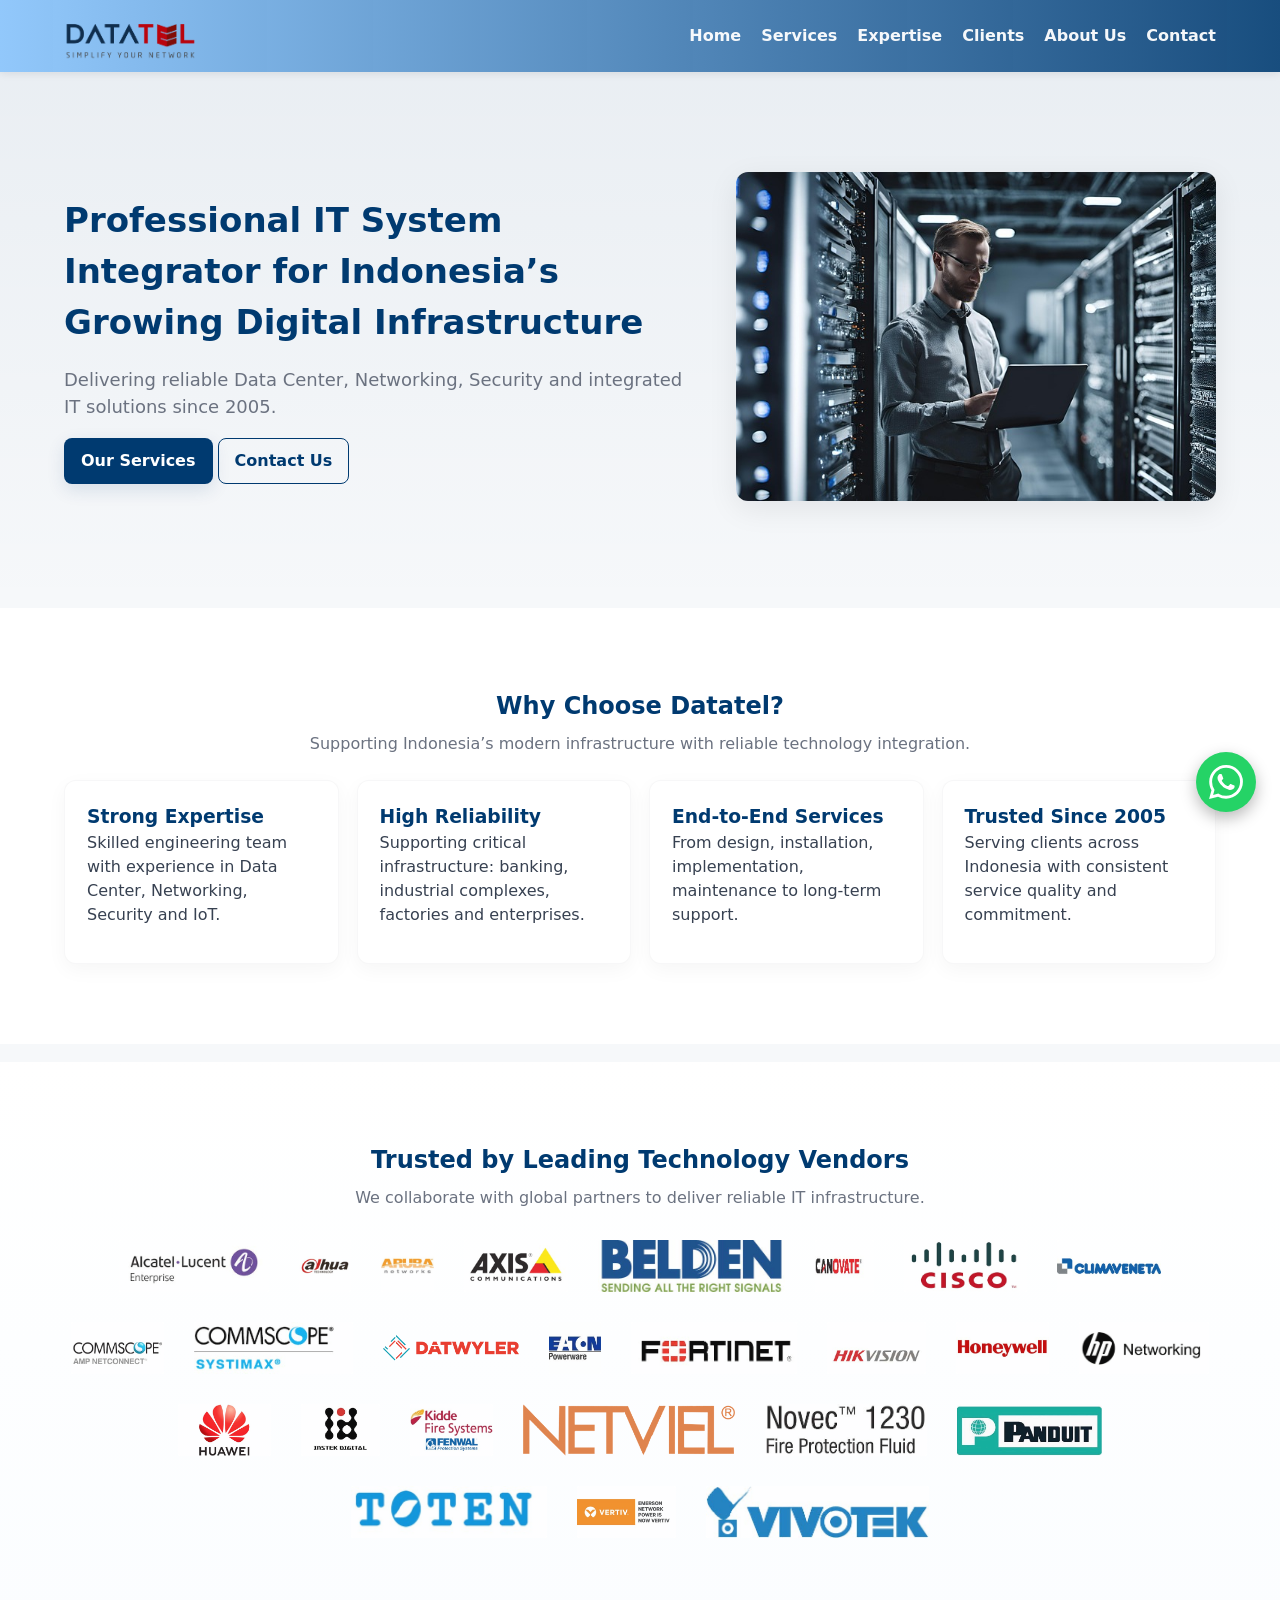
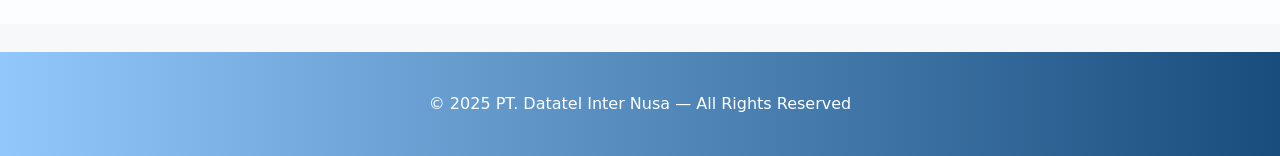
<file: index.html>
<!DOCTYPE html>
<html lang="en">
<head>
  <meta charset="UTF-8">
  <meta name="viewport" content="width=device-width, initial-scale=1.0">
  <title>PT. Datatel Inter Nusa – Professional IT System Integrator</title>

  <!-- Main Stylesheet -->
  <link rel="stylesheet" href="assets/css/style.css">
</head>
<body>

  <!-- ===============================
        NAVBAR
  ================================ -->
  <header class="site-header">
    <div class="container header-inner">

      <!-- Logo -->
      <a href="index.html">
        <img src="assets/images/logo-datatel2.png" class="logo" alt="Datatel Logo">
      </a>

      <!-- Menu -->
      <nav class="main-nav">
        <ul>
          <li><a href="index.html" class="active">Home</a></li>
          <li><a href="services.html">Services</a></li>
          <li><a href="expertise.html">Expertise</a></li>
          <li><a href="clients.html">Clients</a></li>
          <li><a href="about.html" >About Us</a></li>
          <li><a href="contact.html">Contact</a></li>
        </ul>
      </nav>

      <!-- Mobile Menu Button -->
      <button class="nav-toggle">
        <span></span><span></span><span></span>
      </button>

    </div>
  </header>

  <!-- ===============================
        HERO SECTION
  ================================ -->
  <section class="hero">
    <div class="container hero-grid">

      <!-- Text -->
      <div>
        <h1>
          Professional IT System Integrator for Indonesia’s Growing Digital Infrastructure
        </h1>
        <p class="lead">
          Delivering reliable Data Center, Networking, Security and integrated IT solutions since 2005.
        </p>

        <a href="services.html" class="btn primary">Our Services</a>
        <a href="contact.html" class="btn outline">Contact Us</a>
      </div>

      <!-- Image -->
      <div class="hero-image">
        <img src="assets/images/datacenter1.jpg" alt="Data Center Engineer">
      </div>

    </div>
  </section>

  <!-- ===============================
        ABOUT / CAPABILITIES
  ================================ -->
  <section class="section">
    <div class="container">

      <div class="section-header">
        <h2>Why Choose Datatel?</h2>
        <p>Supporting Indonesia’s modern infrastructure with reliable technology integration.</p>
      </div>

      <div class="cards-grid">

        <div class="card">
          <h3>Strong Expertise</h3>
          <p>
            Skilled engineering team with experience in Data Center, Networking, Security and IoT.
          </p>
        </div>

        <div class="card">
          <h3>High Reliability</h3>
          <p>
            Supporting critical infrastructure: banking, industrial complexes, factories and enterprises.
          </p>
        </div>

        <div class="card">
          <h3>End-to-End Services</h3>
          <p>
            From design, installation, implementation, maintenance to long-term support.
          </p>
        </div>

        <div class="card">
          <h3>Trusted Since 2005</h3>
          <p>
            Serving clients across Indonesia with consistent service quality and commitment.
          </p>
        </div>

      </div>

    </div>
  </section>

  <!-- ===============================
        PARTNER LOGOS
  ================================ -->
  <section class="section alt">
    <div class="container">

      <div class="section-header">
        <h2>Trusted by Leading Technology Vendors</h2>
        <p>We collaborate with global partners to deliver reliable IT infrastructure.</p>
      </div>

      <div class="logo-grid clients">
        <img src="assets/images/partners/alcatel.jpg" alt="Alcatel-Lucent">
        <img src="assets/images/partners/alhua.jpg" alt="Alhua-Technology">
        <img src="assets/images/partners/aruba.jpg" alt="Aruba-Networks">
        <img src="assets/images/partners/axis.jpg" alt="Axis-Communications">
        <img src="assets/images/partners/belden.jpg" alt="Belden">
        <img src="assets/images/partners/canovate.jpg" alt="Canovate">
        <img src="assets/images/partners/cisco.jpg" alt="Cisco">
        <img src="assets/images/partners/climaveneta.jpg" alt="Climaveneta">
        <img src="assets/images/partners/commescope-amp.jpg" alt="Commescope-Amp-Netconnect">
        <img src="assets/images/partners/commscope-systimax.jpg" alt="Commescope-Systimax">
        <img src="assets/images/partners/datwyler.png" alt="Datwyler">
        <img src="assets/images/partners/eaton.jpg" alt="Eaton-Powerware">
        <img src="assets/images/partners/fortinet.jpg" alt="Fortinet">
        <img src="assets/images/partners/hikvision.jpg" alt="Hikvision">
        <img src="assets/images/partners/honeywell.jpg" alt="Honeywell">
        <img src="assets/images/partners/hp.jpg" alt="HP-Networking">
        <img src="assets/images/partners/huawei.jpg" alt="Huawei">
        <img src="assets/images/partners/instek.jpg" alt="Instek-Digital">
        <img src="assets/images/partners/kidde.jpg" alt="Kidde-Fire-Systems">
        <img src="assets/images/partners/netviel.png" alt="Netviel">
        <img src="assets/images/partners/novec.jpg" alt="Novec-Fire-Protection-Fluid">
        <img src="assets/images/partners/panduit.jpg" alt="Panduit">
        <img src="assets/images/partners/toten.jpg" alt="Toten">
        <img src="assets/images/partners/vertiv.jpg" alt="Vetiv">
        <img src="assets/images/partners/vivotek.jpg" alt="Vivotek">

      </div>

    </div>
  </section>

  <!-- ===============================
        FOOTER
  ================================ -->
  <footer class="site-footer">
    <div class="container footer-inner-text">
      <p>© 2025 PT. Datatel Inter Nusa — All Rights Reserved</p>
    </div>
  </footer>

  <script src="assets/js/main.js"></script>
  <script src="assets/js/floating-buttons.js"></script>
</body>
</html>
</file>
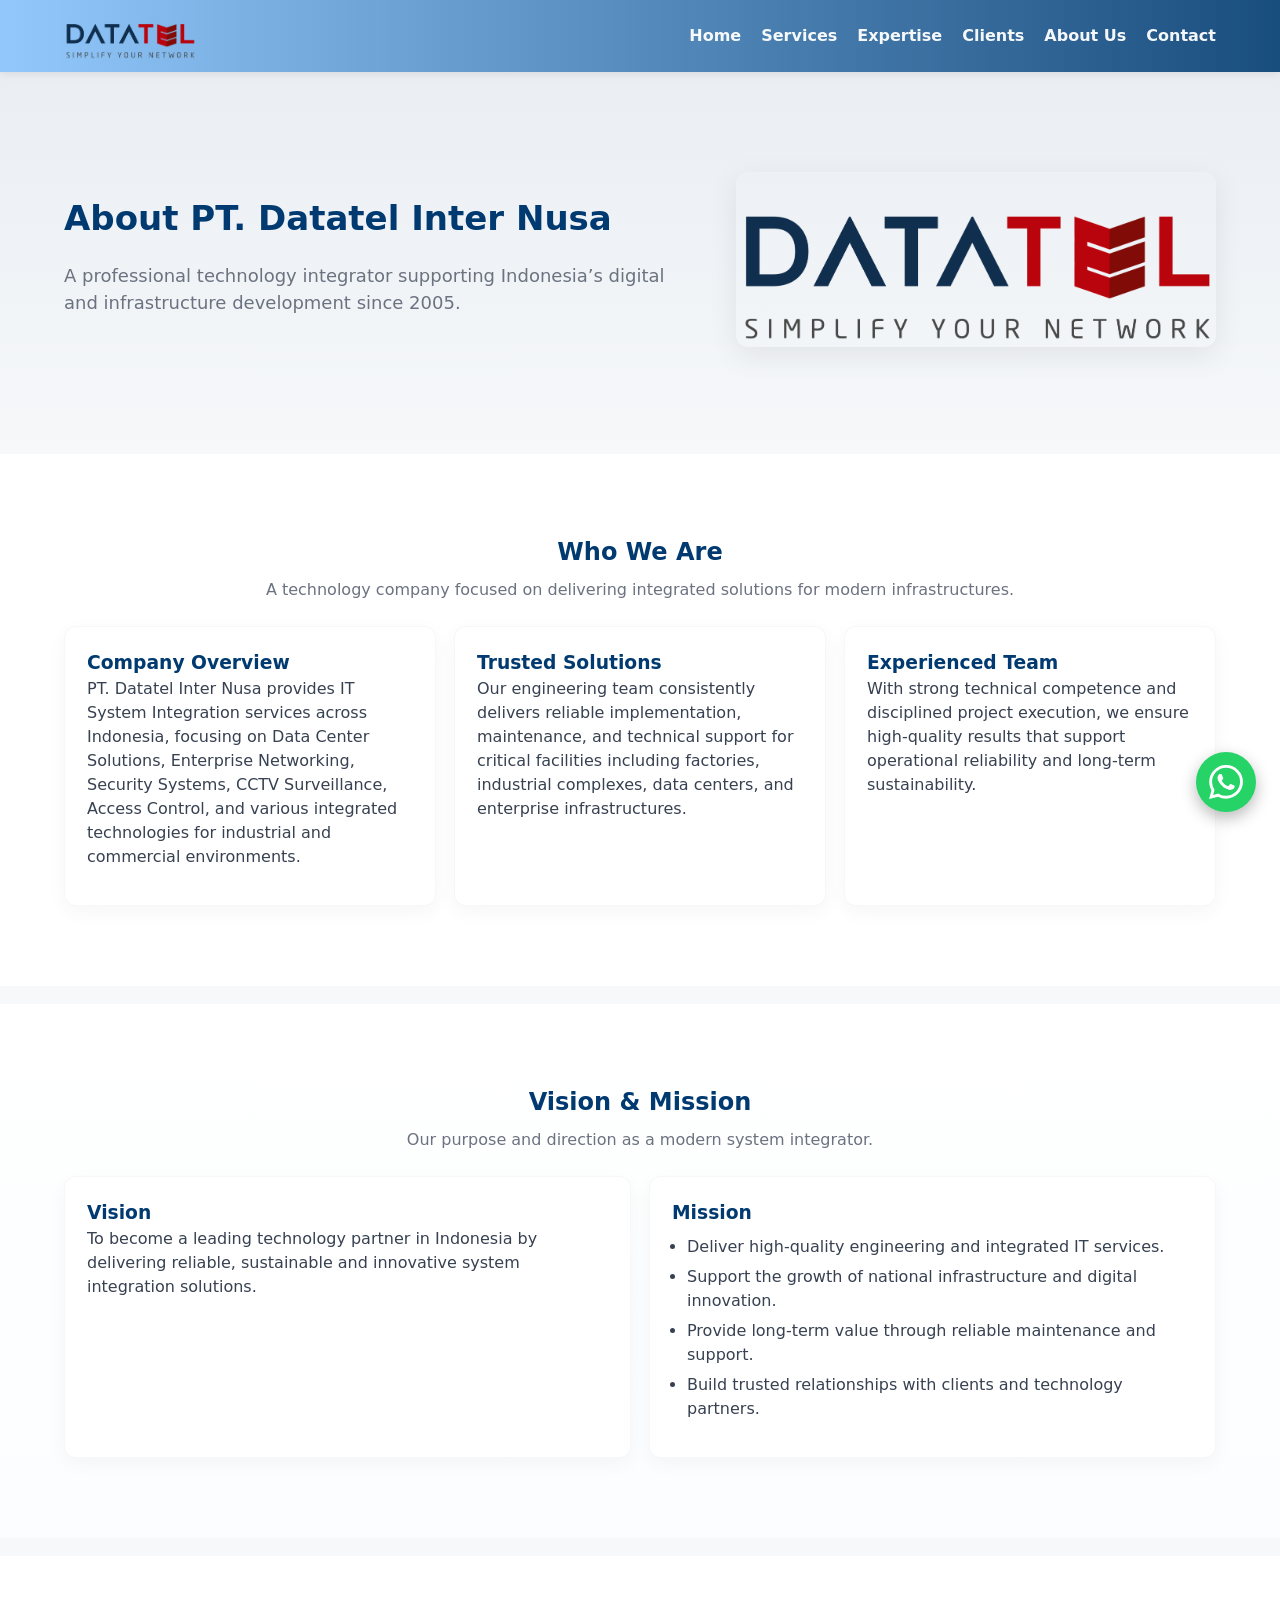
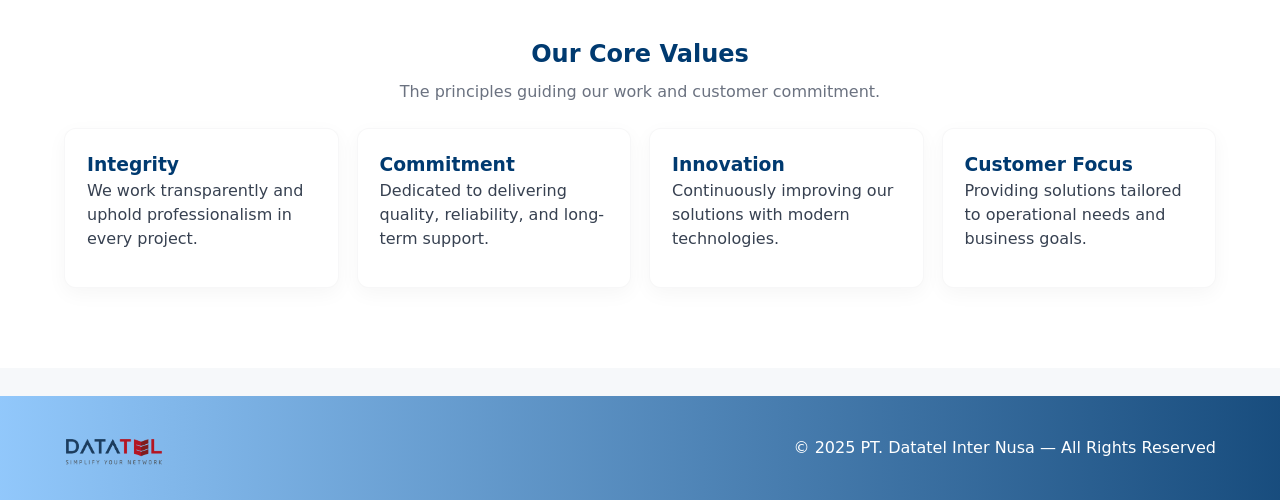
<file: about.html>
<!DOCTYPE html>
<html lang="en">
<head>
  <meta charset="UTF-8">
  <meta name="viewport" content="width=device-width, initial-scale=1.0">
  <title>About Us – Datatel</title>
  <link rel="stylesheet" href="assets/css/style.css">
</head>
<body>

<!-- NAVBAR -->
<header class="site-header">
  <div class="container header-inner">
    <a href="index.html"><img src="assets/images/logo-datatel2.png" class="logo"></a>

    <nav class="main-nav">
      <ul>
        <li><a href="index.html">Home</a></li>
        <li><a href="services.html">Services</a></li>
        <li><a href="expertise.html">Expertise</a></li>
        <li><a href="clients.html">Clients</a></li>
        <li><a href="about.html" class="active">About Us</a></li>
        <li><a href="contact.html">Contact</a></li>
      </ul>
    </nav>

    <button class="nav-toggle"><span></span><span></span><span></span></button>
  </div>
</header>

<!-- HERO / INTRO -->
<section class="hero">
  <div class="container hero-grid">
    <div>
      <h1>About PT. Datatel Inter Nusa</h1>
      <p class="lead">
        A professional technology integrator supporting Indonesia’s digital and infrastructure development since 2005.
      </p>
    </div>

    <div class="hero-image">
      <img src="assets/images/logo-datatel2.png" alt="Datatel Engineer">
    </div>
  </div>
</section>

<!-- COMPANY STORY -->
<section class="section">
  <div class="container">
    <div class="section-header">
      <h2>Who We Are</h2>
      <p>A technology company focused on delivering integrated solutions for modern infrastructures.</p>
    </div>

    <div class="cards-grid">

      <div class="card">
        <h3>Company Overview</h3>
        <p>
          PT. Datatel Inter Nusa provides IT System Integration services across Indonesia, focusing on 
          Data Center Solutions, Enterprise Networking, Security Systems, CCTV Surveillance, 
          Access Control, and various integrated technologies for industrial and commercial environments.
        </p>
      </div>

      <div class="card">
        <h3>Trusted Solutions</h3>
        <p>
          Our engineering team consistently delivers reliable implementation, maintenance, and technical 
          support for critical facilities including factories, industrial complexes, data centers, and 
          enterprise infrastructures.
        </p>
      </div>

      <div class="card">
        <h3>Experienced Team</h3>
        <p>
          With strong technical competence and disciplined project execution, we ensure high-quality 
          results that support operational reliability and long-term sustainability.
        </p>
      </div>

    </div>
  </div>
</section>

<!-- VISION & MISSION -->
<section class="section alt">
  <div class="container">

    <div class="section-header">
      <h2>Vision & Mission</h2>
      <p>Our purpose and direction as a modern system integrator.</p>
    </div>

    <div class="cards-grid">

      <div class="card">
        <h3>Vision</h3>
        <p>
          To become a leading technology partner in Indonesia by delivering reliable, 
          sustainable and innovative system integration solutions.
        </p>
      </div>

      <div class="card">
        <h3>Mission</h3>
        <ul style="margin-left: 15px; color: #555;">
          <li>Deliver high-quality engineering and integrated IT services.</li>
          <li>Support the growth of national infrastructure and digital innovation.</li>
          <li>Provide long-term value through reliable maintenance and support.</li>
          <li>Build trusted relationships with clients and technology partners.</li>
        </ul>
      </div>

    </div>

  </div>
</section>

<!-- CORE VALUES -->
<section class="section">
  <div class="container">

    <div class="section-header">
      <h2>Our Core Values</h2>
      <p>The principles guiding our work and customer commitment.</p>
    </div>

    <div class="cards-grid">

      <div class="card">
        <h3>Integrity</h3>
        <p>We work transparently and uphold professionalism in every project.</p>
      </div>

      <div class="card">
        <h3>Commitment</h3>
        <p>Dedicated to delivering quality, reliability, and long-term support.</p>
      </div>

      <div class="card">
        <h3>Innovation</h3>
        <p>Continuously improving our solutions with modern technologies.</p>
      </div>

      <div class="card">
        <h3>Customer Focus</h3>
        <p>Providing solutions tailored to operational needs and business goals.</p>
      </div>

    </div>

  </div>
</section>

<!-- FOOTER -->
<footer class="site-footer">
  <div class="container footer-inner">
    <img src="assets/images/logo-datatel2.png" class="logo-small">
    <p>© 2025 PT. Datatel Inter Nusa — All Rights Reserved</p>
  </div>
</footer>

  <script src="assets/js/main.js"></script>
  <script src="assets/js/floating-buttons.js"></script>
</body>
</html>
</file>
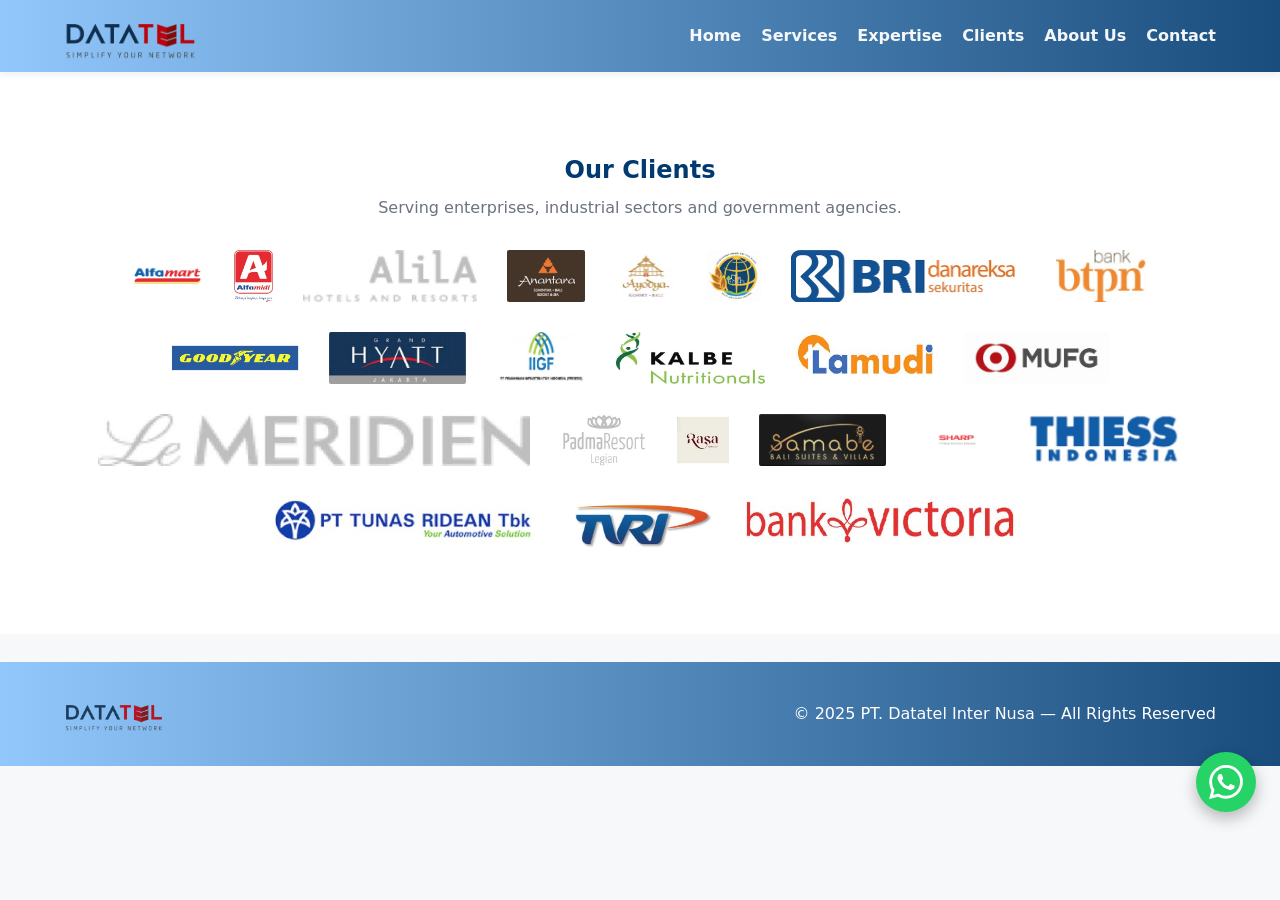
<file: clients.html>
<!DOCTYPE html>
<html lang="en">
<head>
  <meta charset="UTF-8">
  <meta name="viewport" content="width=device-width, initial-scale=1.0">
  <title>Clients – Datatel</title>
  <link rel="stylesheet" href="assets/css/style.css">
</head>
<body>

<header class="site-header">
  <div class="container header-inner">
    <a href="index.html"><img src="assets/images/logo-datatel2.png" class="logo"></a>
    <nav class="main-nav">
      <ul>
        <li><a href="index.html">Home</a></li>
        <li><a href="services.html">Services</a></li>
        <li><a href="expertise.html">Expertise</a></li>
        <li><a href="clients.html" class="active">Clients</a></li>
        <li><a href="about.html" >About Us</a></li>
        <li><a href="contact.html">Contact</a></li>
      </ul>
    </nav>
    <button class="nav-toggle"><span></span><span></span><span></span></button>
  </div>
</header>

<section class="section">
  <div class="container">

    <div class="section-header">
      <h2>Our Clients</h2>
      <p>Serving enterprises, industrial sectors and government agencies.</p>
    </div>

    <div class="logo-grid clients">
      <img src="assets/images/client/Alfa.jpg">
      <img src="assets/images/client/alfamidi.jpg">
      <img src="assets/images/client/alila.jpg">
      <img src="assets/images/client/anantara.jpg">
      <img src="assets/images/client/ayooya.jpg">
      <img src="assets/images/client/BPN.jpg">
      <img src="assets/images/client/BRI.jpg">
      <img src="assets/images/client/BTPN.jpg">
      <img src="assets/images/client/goodyear.jpg">
      <img src="assets/images/client/grandhyatt.jpg">
      <img src="assets/images/client/IIGF.jpg">
      <img src="assets/images/client/kalbe.jpg">
      <img src="assets/images/client/LAMUDI.jpg">
      <img src="assets/images/client/MUFG.jpg">
      <img src="assets/images/client/meridien.jpg">
      <img src="assets/images/client/padmaresort.jpg">
      <img src="assets/images/client/rasa.jpg">
      <img src="assets/images/client/samabe.jpg">
      <img src="assets/images/client/sharp.jpg">
      <img src="assets/images/client/THIESS.jpg">
      <img src="assets/images/client/TUNASRIDEAN.jpg">
      <img src="assets/images/client/TVRI.jpg">
      <img src="assets/images/client/VICTORIA.jpg">
    </div>

  </div>
</section>

<footer class="site-footer">
  <div class="container footer-inner">
    <img src="assets/images/logo-datatel2.png" class="logo-small">
    <p>© 2025 PT. Datatel Inter Nusa — All Rights Reserved</p>
  </div>
</footer>

  <script src="assets/js/main.js"></script>
  <script src="assets/js/floating-buttons.js"></script>
</body>
</html>
</file>
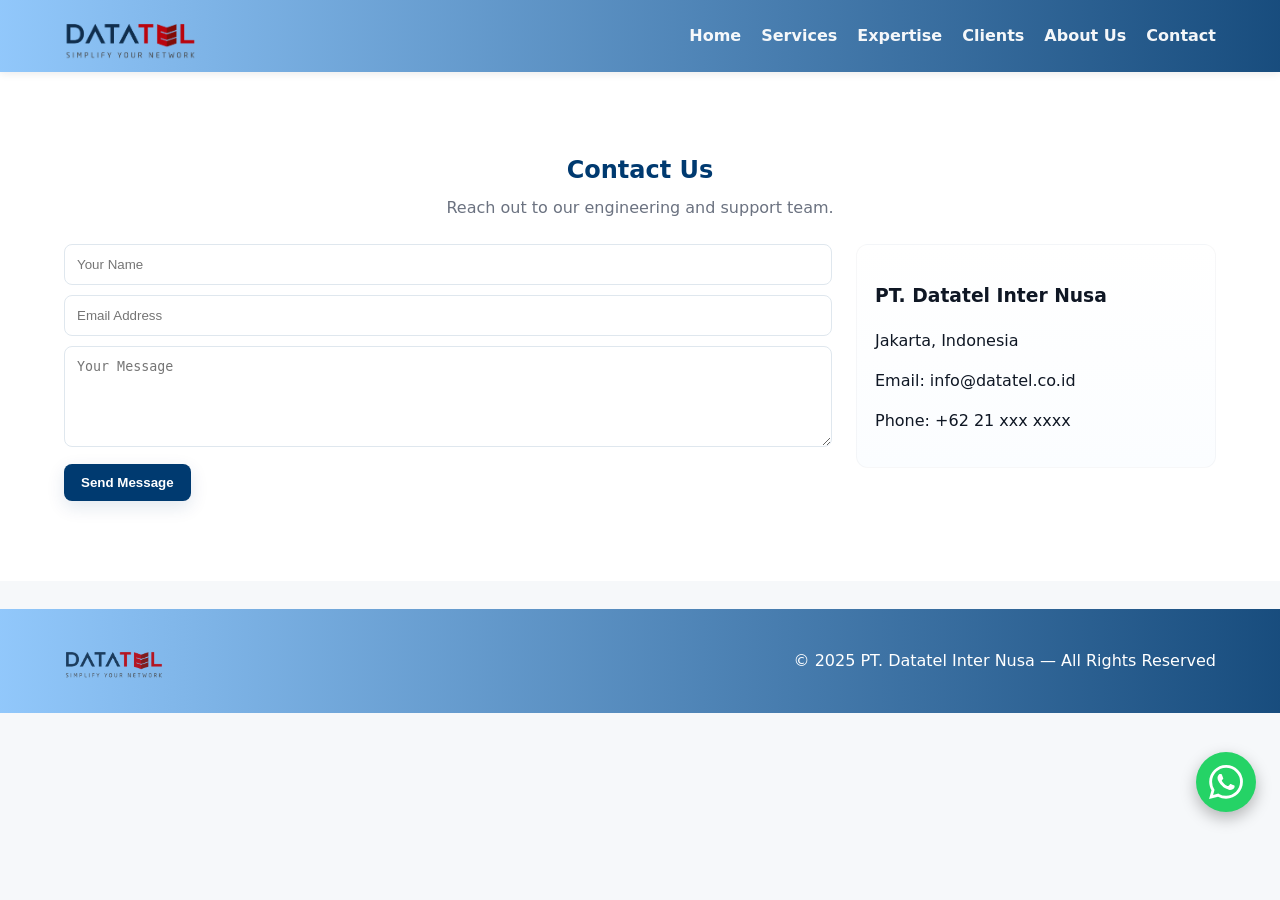
<file: contact.html>
<!DOCTYPE html>
<html lang="en">
<head>
  <meta charset="UTF-8">
  <meta name="viewport" content="width=device-width, initial-scale=1.0">
  <title>Contact – Datatel</title>
  <link rel="stylesheet" href="assets/css/style.css">
</head>
<body>

<header class="site-header">
  <div class="container header-inner">
    <a href="index.html"><img src="assets/images/logo-datatel2.png" class="logo"></a>
    <nav class="main-nav">
      <ul>
        <li><a href="index.html">Home</a></li>
        <li><a href="services.html">Services</a></li>
        <li><a href="expertise.html">Expertise</a></li>
        <li><a href="clients.html">Clients</a></li>
        <li><a href="about.html" >About Us</a></li>
        <li><a href="contact.html" class="active">Contact</a></li>
      </ul>
    </nav>
    <button class="nav-toggle"><span></span><span></span><span></span></button>
  </div>
</header>

<section class="section">
  <div class="container">

    <div class="section-header">
      <h2>Contact Us</h2>
      <p>Reach out to our engineering and support team.</p>
    </div>

    <div class="contact-grid">

      <form class="contact-form">
        <input type="text" placeholder="Your Name">
        <input type="email" placeholder="Email Address">
        <textarea rows="5" placeholder="Your Message"></textarea>
        <button class="btn primary">Send Message</button>
      </form>

      <div class="contact-info">
        <h3>PT. Datatel Inter Nusa</h3>
        <p>Jakarta, Indonesia</p>
        <p>Email: info@datatel.co.id</p>
        <p>Phone: +62 21 xxx xxxx</p>
      </div>

    </div>

  </div>
</section>

<footer class="site-footer">
  <div class="container footer-inner">
    <img src="assets/images/logo-datatel2.png" class="logo-small">
    <p>© 2025 PT. Datatel Inter Nusa — All Rights Reserved</p>
  </div>
</footer>

  <script src="assets/js/main.js"></script>
  <script src="assets/js/floating-buttons.js"></script>
</body>
</html>
</file>
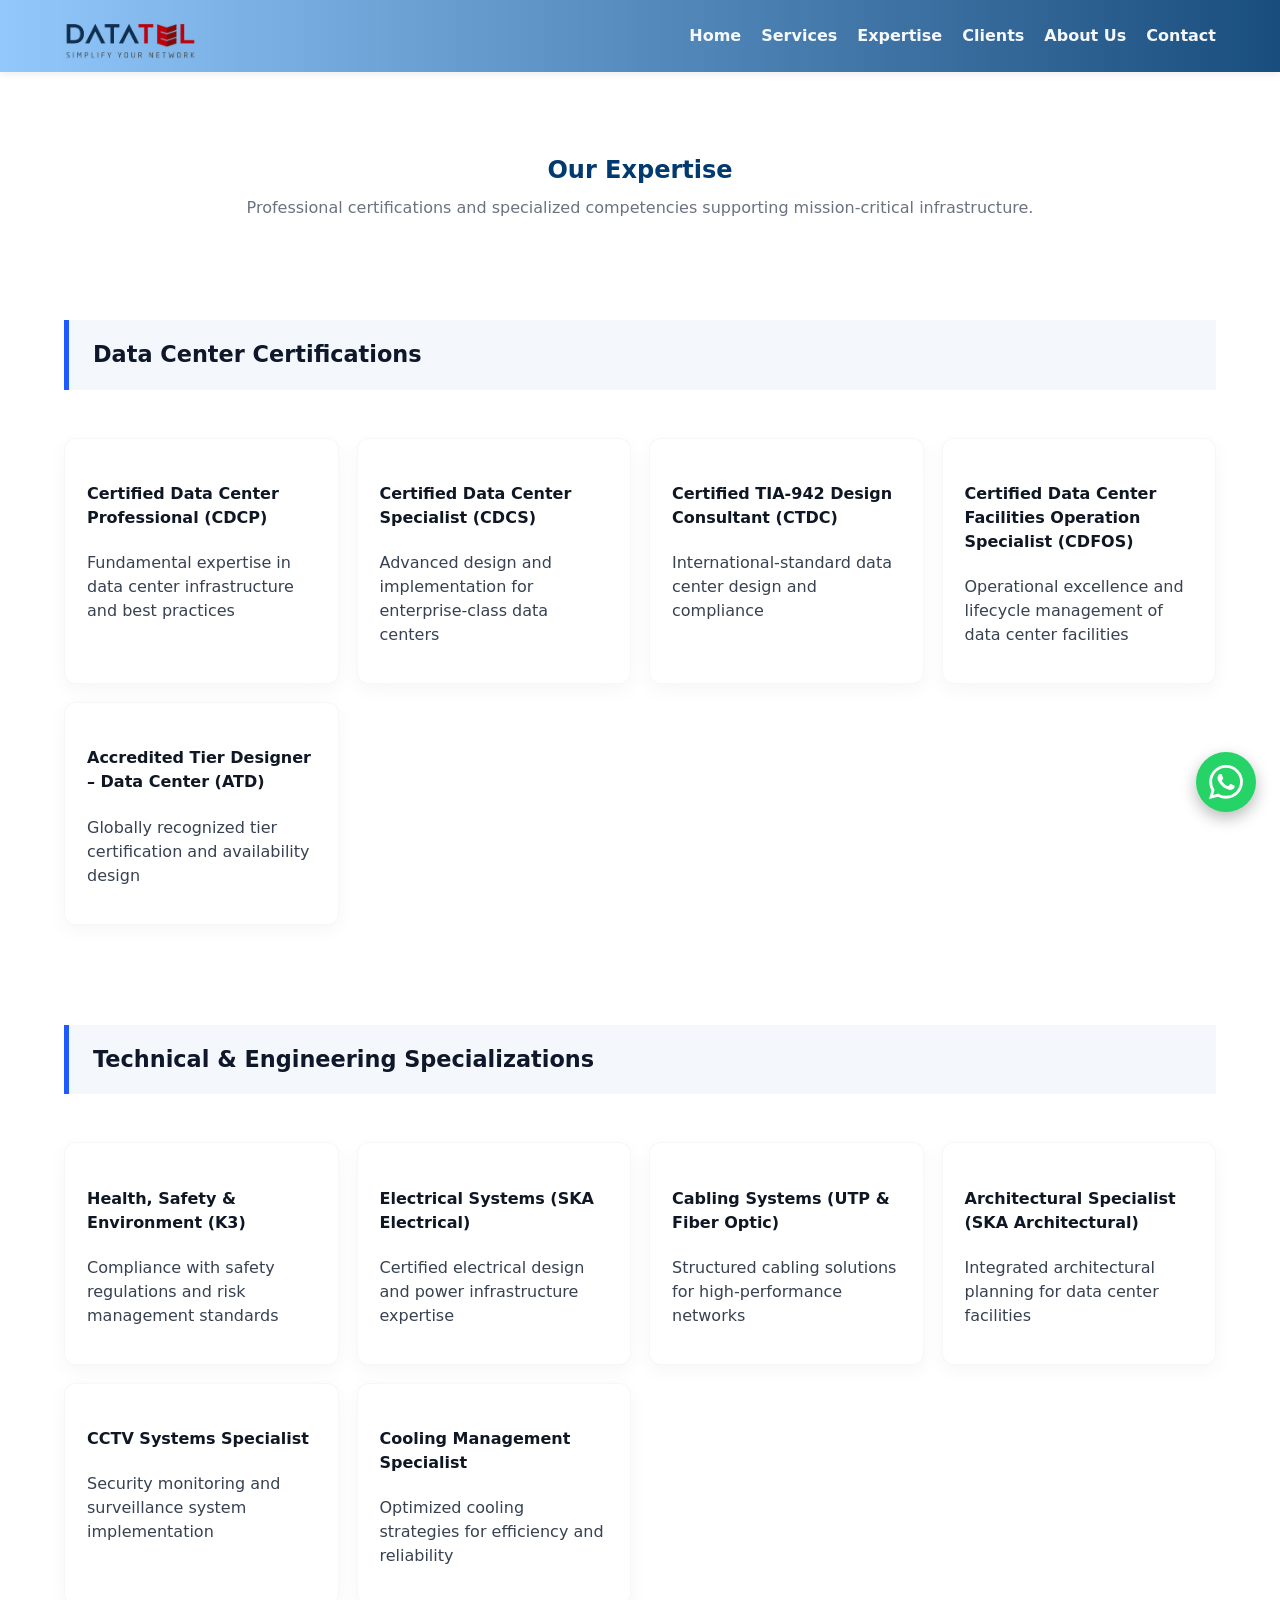
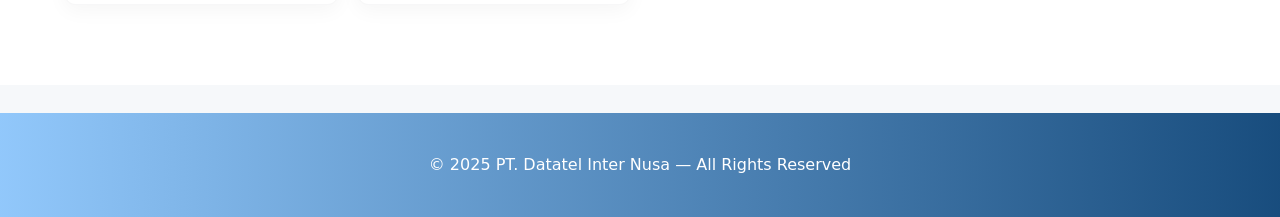
<file: expertise.html>
<!DOCTYPE html>
<html lang="en">
<head>
  <meta charset="UTF-8">
  <meta name="viewport" content="width=device-width, initial-scale=1.0">
  <title>Expertise – Datatel</title>
  <link rel="stylesheet" href="assets/css/style.css">
</head>
<body>

<header class="site-header">
  <div class="container header-inner">
    <a href="index.html"><img src="assets/images/logo-datatel2.png" class="logo"></a>
    <nav class="main-nav">
      <ul>
        <li><a href="index.html">Home</a></li>
        <li><a href="services.html">Services</a></li>
        <li><a href="expertise.html" class="active">Expertise</a></li>
        <li><a href="clients.html">Clients</a></li>
        <li><a href="about.html" >About Us</a></li>
        <li><a href="contact.html">Contact</a></li>
      </ul>
    </nav>
    <button class="nav-toggle"><span></span><span></span><span></span></button>
  </div>
</header>

<section class="section">
  <div class="container">
    <div class="section-header">
      <h2>Our Expertise</h2>
      <p>Professional certifications and specialized competencies supporting
         mission-critical infrastructure.</p>
    </div>

    <!-- Data Center Certifications -->
    <div class="expertise-group">
      <h3 class="expertise-title">Data Center Certifications</h3>

      <div class="cards-grid">
        <div class="card">
          <h4>Certified Data Center Professional (CDCP)</h4>
          <p>Fundamental expertise in data center infrastructure and best practices</p>
        </div>

        <div class="card">
          <h4>Certified Data Center Specialist (CDCS)</h4>
          <p>Advanced design and implementation for enterprise-class data centers</p>
        </div>

        <div class="card">
          <h4>Certified TIA-942 Design Consultant (CTDC)</h4>
          <p>International-standard data center design and compliance</p>
        </div>

        <div class="card">
          <h4>Certified Data Center Facilities Operation Specialist (CDFOS)</h4>
          <p>Operational excellence and lifecycle management of data center facilities</p>
        </div>

        <div class="card">
          <h4>Accredited Tier Designer – Data Center (ATD)</h4>
          <p>Globally recognized tier certification and availability design</p>
        </div>
      </div>
    </div>

    <!-- Technical & Engineering Specializations -->
    <div class="expertise-group">
      <h3 class="expertise-title">Technical & Engineering Specializations</h3>

      <div class="cards-grid">
        <div class="card">
          <h4>Health, Safety & Environment (K3)</h4>
          <p>Compliance with safety regulations and risk management standards</p>
        </div>

        <div class="card">
          <h4>Electrical Systems (SKA Electrical)</h4>
          <p>Certified electrical design and power infrastructure expertise</p>
        </div>

        <div class="card">
          <h4>Cabling Systems (UTP & Fiber Optic)</h4>
          <p>Structured cabling solutions for high-performance networks</p>
        </div>

        <div class="card">
          <h4>Architectural Specialist (SKA Architectural)</h4>
          <p>Integrated architectural planning for data center facilities</p>
        </div>

        <div class="card">
          <h4>CCTV Systems Specialist</h4>
          <p>Security monitoring and surveillance system implementation</p>
        </div>

        <div class="card">
          <h4>Cooling Management Specialist</h4>
          <p>Optimized cooling strategies for efficiency and reliability</p>
        </div>
      </div>
    </div>

  </div>
</section>


<footer class="site-footer">
  <div class="container footer-inner-text">
    <p>© 2025 PT. Datatel Inter Nusa — All Rights Reserved</p>
  </div>
</footer>

  <script src="assets/js/main.js"></script>
  <script src="assets/js/floating-buttons.js"></script>
</body>
</html>
</file>
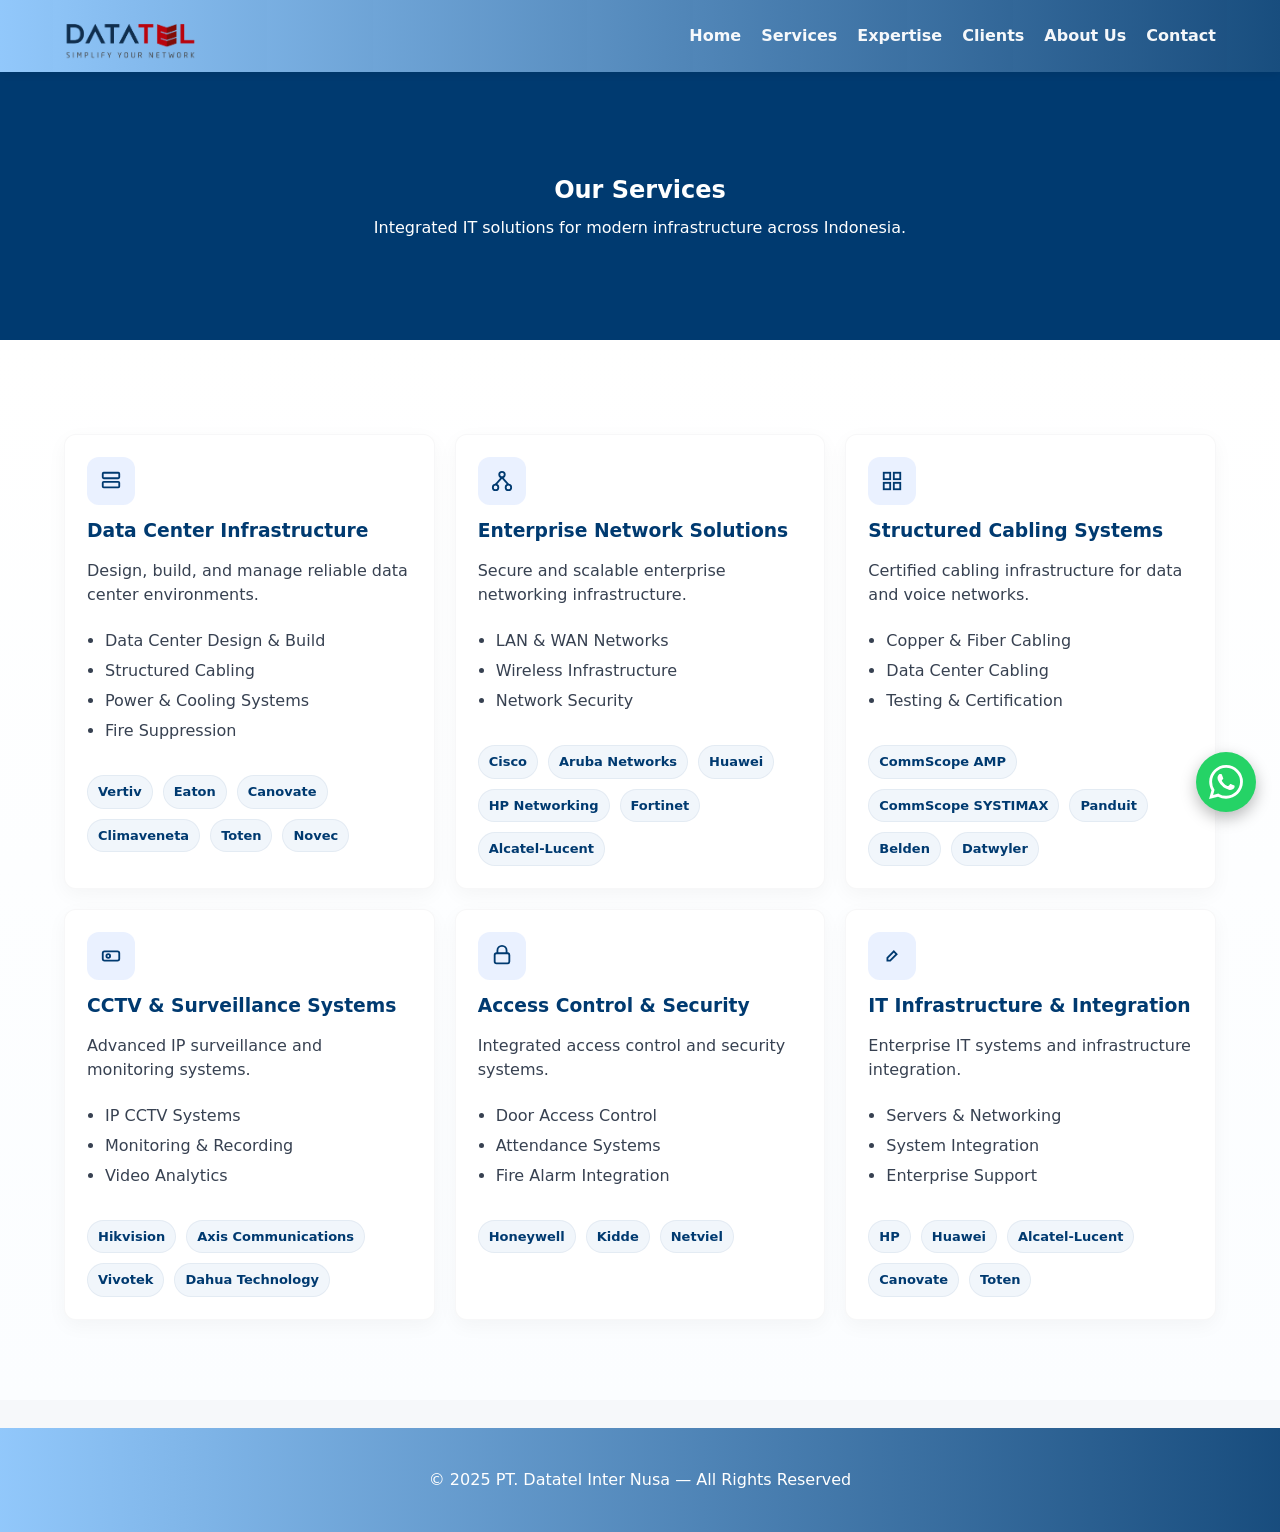
<file: services.html>
<!DOCTYPE html>
<html lang="en">
<head>
  <meta charset="UTF-8">
  <meta name="viewport" content="width=device-width, initial-scale=1.0">
  <title>Services – Datatel</title>
  <link rel="stylesheet" href="assets/css/style.css">
</head>
<body>

<!-- NAVBAR -->
<header class="site-header">
  <div class="container header-inner">
    <a href="index.html">
      <img src="assets/images/logo-datatel2.png" class="logo" alt="Datatel">
    </a>
    <nav class="main-nav">
      <ul>
        <li><a href="index.html">Home</a></li>
        <li><a href="services.html" class="active">Services</a></li>
        <li><a href="expertise.html">Expertise</a></li>
        <li><a href="clients.html">Clients</a></li>
        <li><a href="about.html">About Us</a></li>
        <li><a href="contact.html">Contact</a></li>
      </ul>
    </nav>
    <button class="nav-toggle"><span></span><span></span><span></span></button>
  </div>
</header>

<!-- SERVICES -->
 <section class="page-header">
    <h2>Our Services</h2>
    <p>Integrated IT solutions for modern infrastructure across Indonesia.</p>
  </section>
 
<section class="section alt services">

  <div class="container">
    <div class="cards-grid services-grid">

      <!-- DATA CENTER -->
      <article class="card service-card">
        <div class="service-header">
          <div class="service-icon icon-datacenter"></div>
          <h3>Data Center Infrastructure</h3>
        </div>

        <p>Design, build, and manage reliable data center environments.</p>

        <ul class="service-list">
          <li>Data Center Design & Build</li>
          <li>Structured Cabling</li>
          <li>Power & Cooling Systems</li>
          <li>Fire Suppression</li>
        </ul>

        <div class="badges-grid service-partners">
          <span class="badge">Vertiv</span>
          <span class="badge">Eaton</span>
          <span class="badge">Canovate</span>
          <span class="badge">Climaveneta</span>
          <span class="badge">Toten</span>
          <span class="badge">Novec</span>
        </div>
      </article>

      <!-- ENTERPRISE NETWORK -->
      <article class="card service-card highlight">
        <div class="service-header">
          <div class="service-icon icon-network"></div>
          <h3>Enterprise Network Solutions</h3>
        </div>

        <p>Secure and scalable enterprise networking infrastructure.</p>

        <ul class="service-list">
          <li>LAN & WAN Networks</li>
          <li>Wireless Infrastructure</li>
          <li>Network Security</li>
        </ul>

        <div class="badges-grid service-partners">
          <span class="badge">Cisco</span>
          <span class="badge">Aruba Networks</span>
          <span class="badge">Huawei</span>
          <span class="badge">HP Networking</span>
          <span class="badge">Fortinet</span>
          <span class="badge">Alcatel-Lucent</span>
        </div>
      </article>

      <!-- STRUCTURED CABLING -->
      <article class="card service-card">
        <div class="service-header">
          <div class="service-icon icon-it"></div>
          <h3>Structured Cabling Systems</h3>
        </div>

        <p>Certified cabling infrastructure for data and voice networks.</p>

        <ul class="service-list">
          <li>Copper & Fiber Cabling</li>
          <li>Data Center Cabling</li>
          <li>Testing & Certification</li>
        </ul>

        <div class="badges-grid service-partners">
          <span class="badge">CommScope AMP</span>
          <span class="badge">CommScope SYSTIMAX</span>
          <span class="badge">Panduit</span>
          <span class="badge">Belden</span>
          <span class="badge">Datwyler</span>
        </div>
      </article>

      <!-- CCTV -->
      <article class="card service-card">
        <div class="service-header">
          <div class="service-icon icon-cctv"></div>
          <h3>CCTV & Surveillance Systems</h3>
        </div>

        <p>Advanced IP surveillance and monitoring systems.</p>

        <ul class="service-list">
          <li>IP CCTV Systems</li>
          <li>Monitoring & Recording</li>
          <li>Video Analytics</li>
        </ul>

        <div class="badges-grid service-partners">
          <span class="badge">Hikvision</span>
          <span class="badge">Axis Communications</span>
          <span class="badge">Vivotek</span>
          <span class="badge">Dahua Technology</span>
        </div>
      </article>

      <!-- ACCESS CONTROL -->
      <article class="card service-card">
        <div class="service-header">
          <div class="service-icon icon-access"></div>
          <h3>Access Control & Security</h3>
        </div>

        <p>Integrated access control and security systems.</p>

        <ul class="service-list">
          <li>Door Access Control</li>
          <li>Attendance Systems</li>
          <li>Fire Alarm Integration</li>
        </ul>

        <div class="badges-grid service-partners">
          <span class="badge">Honeywell</span>
          <span class="badge">Kidde</span>
          <span class="badge">Netviel</span>
        </div>
      </article>

      <!-- IT INFRASTRUCTURE -->
      <article class="card service-card">
        <div class="service-header">
          <div class="service-icon icon-managed"></div>
          <h3>IT Infrastructure & Integration</h3>
        </div>

        <p>Enterprise IT systems and infrastructure integration.</p>

        <ul class="service-list">
          <li>Servers & Networking</li>
          <li>System Integration</li>
          <li>Enterprise Support</li>
        </ul>

        <div class="badges-grid service-partners">
          <span class="badge">HP</span>
          <span class="badge">Huawei</span>
          <span class="badge">Alcatel-Lucent</span>
          <span class="badge">Canovate</span>
          <span class="badge">Toten</span>
        </div>
      </article>

    </div>
  </div>
</section>

<!-- FOOTER -->
<footer class="site-footer">
  <div class="container footer-inner-text">
    <p>© 2025 PT. Datatel Inter Nusa — All Rights Reserved</p>
  </div>
</footer>

  <script src="assets/js/main.js"></script>
  <script src="assets/js/floating-buttons.js"></script>
</body>
</html>
</file>
<file: assets/css/style.css>
/* Modern theme style for Datatel (assets/css/style.css) */
:root{
  --primary:#003a70;
  --accent:#0074c8;
  --muted:#6b7280;
  --bg:#f6f8fa;
  --card:#ffffff;
  --radius:12px;
  --max-width:1200px;
  --container-padding:24px;
  --font-family: 'Montserrat', system-ui, -apple-system, "Segoe UI", Roboto, "Helvetica Neue", Arial;
}

*{box-sizing:border-box}
html,body{height:100%}
body{
  margin:0;
  font-family:var(--font-family);
  color:#0f1724;
  background:var(--bg);
  -webkit-font-smoothing:antialiased;
  -moz-osx-font-smoothing:grayscale;
  line-height:1.5;
}

/* container */
.container{
  width:100%;
  max-width:var(--max-width);
  margin:0 auto;
  padding:0 var(--container-padding);
}

/* header */
.site-header{
  background:linear-gradient(90deg, rgba(140, 197, 251, 0.95), rgba(0,58,112,0.90));
  color:white;
  position:sticky;
  top:0;
  z-index:40;
  box-shadow:0 2px 8px rgba(2,6,23,0.08);
}
.header-inner{
  display:flex;
  align-items:center;
  justify-content:space-between;
  gap:16px;
  height:72px;
}
.brand{
  font-weight:700;
  color:white;
  text-decoration:none;
  font-size:18px;
}
.main-nav ul{
  list-style:none;
  display:flex;
  gap:20px;
  margin:0;
  padding:0;
}
.main-nav a{
  color:white;
  text-decoration:none;
  font-weight:600;
  opacity:0.95;
}
.nav-toggle{display:none; background:none; border:0; cursor:pointer;}
.nav-toggle span{display:block; width:22px; height:2px; background:white; margin:4px 0; border-radius:2px;}

/* hero */
.hero{
  padding:100px 0;
  background:linear-gradient(180deg, rgba(0,58,112,0.05), rgba(0,58,112,0.00));
}
.hero-grid{
  display:grid;
  grid-template-columns:1fr 480px;
  gap:32px;
  align-items:center;
}
.hero h1{
  font-size:34px;
  margin:0 0 12px;
  color:var(--primary);
}
.lead{font-size:18px; color:var(--muted); margin-bottom:18px;}
.hero-image img{width:100%; border-radius:12px; box-shadow:0 8px 30px rgba(2,6,23,0.08);}

/* buttons */
.btn{
  display:inline-block;
  padding:10px 16px;
  border-radius:8px;
  text-decoration:none;
  font-weight:600;
  border:1px solid transparent;
  transition:all .18s ease;
}
.btn.primary{background:var(--primary); color:white; box-shadow:0 6px 18px rgba(3,59,113,0.12);}
.btn.primary:hover{transform:translateY(-3px); box-shadow:0 12px 28px rxgba(3,59,113,0.16);}
.btn.outline{background:transparent; border:1px solid var(--primary); color:var(--primary)}

/* sections */
.section{padding:80px 0; background:white; margin-bottom:18px;}
.section.alt{background:linear-gradient(180deg,#ffffff, #fbfdff); margin-bottom:18px;}
.section-header{margin:0 auto 24px;text-align:center;}
.section-header h2{color:var(--primary); margin:0 0 8px;}
.section-header p{color:var(--muted); margin:0}

/* Pages Header*/
.page-header{padding:100px 0; background:var(--primary); margin:0 ;text-align:center;}
.page-header h2{color:white; margin:0 0 8px;}
.page-header p{color:white; margin:0}

/* about grid */
.about-grid{display:grid; grid-template-columns:420px 1fr; gap:28px; align-items:center;}
.about-left img{width:100%; border-radius:12px; display:block;}

/* cards grid */
.cards-grid{
  display:grid;
  grid-template-columns:repeat(auto-fit,minmax(260px,1fr));
  gap:18px;
  margin-top:14px;
}

.card{
  background:var(--card);
  padding:22px;
  border-radius:12px;
  box-shadow:0 6px 20px rgba(12,18,30,0.04);
  border:1px solid rgba(6,16,30,0.03);
}

.card h3{
  margin:0;
  color:var(--primary);
}

/* 🔹 Capability Card Header + Icon */
.card-header{
  margin-bottom:14px;
}

.card-icon{
  width:48px;
  height:48px;
  border-radius:12px;
  background:#eaf1ff;
  display:flex;
  align-items:center;
  justify-content:center;
  margin-bottom:12px;
}

.card-icon svg{
  width:22px;
  height:22px;
  stroke:var(--primary);
}

/* 🔹 Card Content Spacing (Screenshot Match) */
.card p{
  margin:0 0 14px;
  color:#374151;
}

.card ul{
  margin:8px 0 14px 18px;
  padding:0;
}

.card ul li{
  margin-bottom:6px;
  color:#374151;
}

/* badges */
.badges-grid{
  display:flex;
  flex-wrap:wrap;
  gap:10px;
  margin-top:12px;
}
.badge{
  display:inline-block;
  background:#f1f6fb;
  padding:8px 12px;
  border-radius:999px;
  color:var(--primary);
  font-weight:600;
  border:1px solid rgba(0,58,112,0.06);
}

/* logos */
.logo-grid{
  display:flex;
  gap:18px;
  align-items:center;
  justify-content:center;
  flex-wrap:wrap;
  margin-top:16px;
}
.logo-grid img{
  height:48px;
  object-fit:contain;
  filter:grayscale(0.05);
  opacity:0.95;
}

/* clients */
.logo-grid.clients img{
  height:64px;
  padding:6px;
  background:transparent;
  border-radius:8px;
}

/* contact */
.contact-grid{
  display:grid;
  grid-template-columns:1fr 360px;
  gap:24px;
  align-items:start;
}
.contact-form input,
.contact-form textarea{
  width:100%;
  padding:12px;
  margin-bottom:10px;
  border-radius:8px;
  border:1px solid #dfe7ee;
  background:white;
}
.contact-info{
  background:linear-gradient(180deg,#ffffff,#fbfdff);
  padding:18px;
  border-radius:12px;
  border:1px solid rgba(6,16,30,0.03);
}

/* footer */
.site-footer{
  padding:24px 0;
  background:linear-gradient(90deg, rgba(140, 197, 251, 0.95), rgba(0,58,112,0.90));
  color:white;
  margin-top:28px;
}
.footer-inner{
  display:flex;
  gap:12px;
  align-items:center;
  justify-content:space-between;
  flex-wrap:wrap;
}
.footer-inner-text{
  max-width:820px;
  margin:0 auto 12px;
  text-align:center;
}

/* responsive */
@media (max-width: 992px){
  .hero-grid{grid-template-columns:1fr; text-align:center;}
  .about-grid{grid-template-columns:1fr;}
  .contact-grid{grid-template-columns:1fr;}
  .header-inner{height:64px}
  .main-nav{display:none}
  .nav-toggle{display:block}
}

@media (max-width: 560px){
  .hero h1{font-size:24px}
  .logo-grid img{height:44px}
}

/* Navbar Logo */
.logo{
  height:48px;
  width:auto;
  object-fit:contain;
  display:block;
}

/* Footer Logo */
.logo-small{
  height:36px;
  width:auto;
  opacity:0.9;
}

/* Mobile tweak */
@media (max-width: 600px){
  .logo{height:40px;}
  .logo-small{height:32px;}
}



/* ==================================================
   SERVICES PAGE ONLY (SAFE APPEND)
   Does NOT override existing styles
================================================== */

.services .services-grid{
  display:grid;
  grid-template-columns:repeat(auto-fit,minmax(280px,1fr));
  gap:20px;
}

/* Service card wrapper */
.services .service-card{
  display:flex;
  flex-direction:column;
}

/* Header area */
.services .service-header{
  margin-bottom:14px;
}

/* Icon container */
.services .service-icon{
  width:48px;
  height:48px;
  border-radius:12px;
  background:#eaf1ff;
  margin-bottom:12px;
  background-repeat:no-repeat;
  background-position:center;
  background-size:22px;
}

/* Service list */
.services .service-list{
  margin:8px 0 14px 18px;
}

.services .service-list li{
  margin-bottom:6px;
  color:#374151;
}

/* ======================
   SERVICE ICONS
====================== */

.services .icon-datacenter{
  background-image:url("data:image/svg+xml,%3Csvg xmlns='http://www.w3.org/2000/svg' fill='none' stroke='%23003a70' stroke-width='2' viewBox='0 0 24 24'%3E%3Crect x='3' y='3' width='18' height='6' rx='1'/%3E%3Crect x='3' y='13' width='18' height='6' rx='1'/%3E%3C/svg%3E");
}

.services .icon-network{
  background-image:url("data:image/svg+xml,%3Csvg xmlns='http://www.w3.org/2000/svg' fill='none' stroke='%23003a70' stroke-width='2' viewBox='0 0 24 24'%3E%3Ccircle cx='12' cy='5' r='3'/%3E%3Ccircle cx='5' cy='19' r='3'/%3E%3Ccircle cx='19' cy='19' r='3'/%3E%3Cline x1='12' y1='8' x2='5' y2='16'/%3E%3Cline x1='12' y1='8' x2='19' y2='16'/%3E%3C/svg%3E");
}

.services .icon-cctv{
  background-image:url("data:image/svg+xml,%3Csvg xmlns='http://www.w3.org/2000/svg' fill='none' stroke='%23003a70' stroke-width='2' viewBox='0 0 24 24'%3E%3Crect x='3' y='7' width='18' height='10' rx='2'/%3E%3Ccircle cx='9' cy='12' r='2'/%3E%3C/svg%3E");
}

.services .icon-access{
  background-image:url("data:image/svg+xml,%3Csvg xmlns='http://www.w3.org/2000/svg' fill='none' stroke='%23003a70' stroke-width='2' viewBox='0 0 24 24'%3E%3Crect x='4' y='9' width='16' height='11' rx='2'/%3E%3Cpath d='M7 9V6a5 5 0 0110 0v3'/%3E%3C/svg%3E");
}

.services .icon-it{
  background-image:url("data:image/svg+xml,%3Csvg xmlns='http://www.w3.org/2000/svg' fill='none' stroke='%23003a70' stroke-width='2' viewBox='0 0 24 24'%3E%3Crect x='3' y='3' width='7' height='7'/%3E%3Crect x='14' y='3' width='7' height='7'/%3E%3Crect x='3' y='14' width='7' height='7'/%3E%3Crect x='14' y='14' width='7' height='7'/%3E%3C/svg%3E");
}

.services .icon-managed{
  background-image:url("data:image/svg+xml,%3Csvg xmlns='http://www.w3.org/2000/svg' fill='none' stroke='%23003a70' stroke-width='2' viewBox='0 0 24 24'%3E%3Cpath d='M14 7l3 3-7 7H7v-3z'/%3E%3C/svg%3E");
}

/* ==================================
   SERVICE PARTNER LOGO SIZE FIX
   (Scoped – safe for whole site)
================================== */

.services .service-partners img{
  height:32px;              /* smaller logo */
  max-width:90px;           /* prevent wide logos */
  padding:6px 8px;
  object-fit:contain;
}

/* Partner text badges inside services */
.services .service-partners .badge{
  font-size:13px;
  padding:6px 10px;
}

/* ==================================
   EXPERTISE PAGE
================================== */
/* Expertise section divider title */
.expertise-group {
  margin-top: 100px;
}

.expertise-title {
  background-color: #f4f7fb;
  padding: 18px 24px;
  font-size: 1.4rem;
  font-weight: 600;
  color: #0f172a;
  border-left: 5px solid #1e5bff;
  margin-bottom: 48px;
}


/* ==================================
   FLOATING BUTTONS (WhatsApp + Back to Top)
================================== */
.float-actions{
  position:fixed;
  right:24px;
  bottom:24px;
  z-index:60;
  display:flex;
  flex-direction:column;
  align-items:center;
  gap:16px;
}
.float-btn{
  display:flex;
  align-items:center;
  justify-content:center;
  border:0;
  cursor:pointer;
  color:#fff;
  text-decoration:none;
  transition:transform .18s ease, box-shadow .18s ease, opacity .25s ease;
}
.float-btn svg{display:block}

.float-wa{
  width:60px;
  height:60px;
  border-radius:50%;
  background:#25d366;
  box-shadow:0 6px 16px rgba(0,0,0,0.28);
}
.float-wa svg{width:34px; height:34px}
.float-wa:hover{transform:scale(1.08); box-shadow:0 10px 22px rgba(0,0,0,0.32)}

.float-top{
  width:48px;
  height:48px;
  border-radius:8px;
  background:#2d6f98;
  box-shadow:0 4px 12px rgba(0,0,0,0.2);
  opacity:0;
  pointer-events:none;
}
.float-top svg{width:24px; height:24px}
.float-top.is-visible{opacity:1; pointer-events:auto}
.float-top:hover{transform:translateY(-3px); background:var(--primary)}

@media (max-width: 600px){
  .float-actions{right:16px; bottom:16px; gap:12px}
  .float-wa{width:54px; height:54px}
  .float-wa svg{width:30px; height:30px}
}

/* ==================================
   MOBILE NAV (dropdown saat tombol hamburger diklik)
================================== */
@media (max-width: 992px){
  .main-nav.open{
    display:block;
    position:absolute;
    top:100%;
    left:0;
    right:0;
    background:var(--primary);
    box-shadow:0 8px 16px rgba(2,6,23,0.18);
  }
  .main-nav.open ul{
    flex-direction:column;
    gap:0;
    padding:8px var(--container-padding) 14px;
  }
  .main-nav.open li a{
    display:block;
    padding:12px 0;
    border-bottom:1px solid rgba(255,255,255,0.12);
  }
}
</file>
